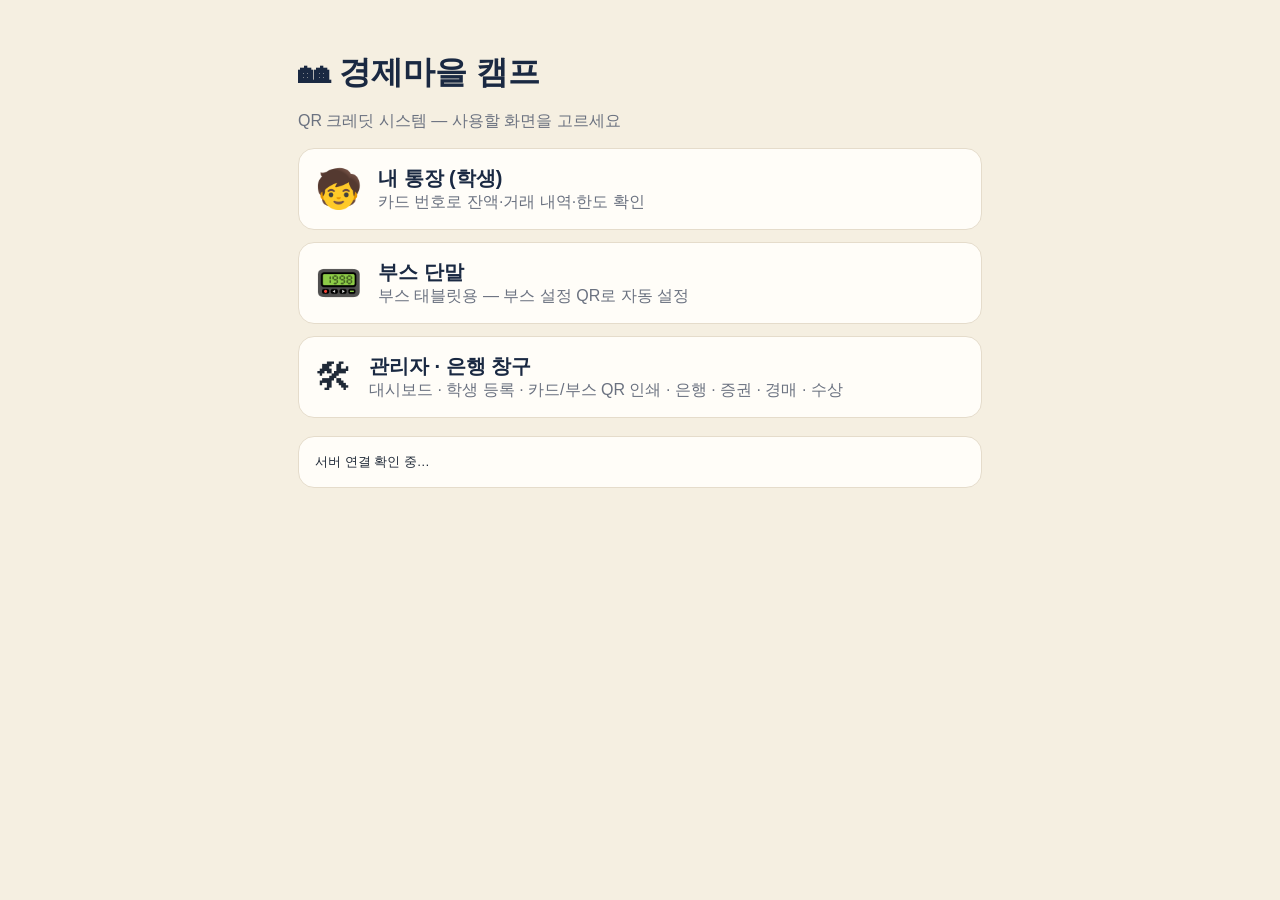
<file: index.html>
<!doctype html>
<html lang="ko">
<head>
<meta charset="utf-8">
<meta name="viewport" content="width=device-width, initial-scale=1">
<title>경제마을 캠프 시스템</title>
<link rel="stylesheet" href="common.css">
<style>
  body { max-width: 720px; margin: 0 auto; padding: 30px 18px; }
  h1 { color: var(--navy); margin-bottom: 4px; }
  .go { display: block; text-decoration: none; color: inherit; margin: 12px 0; }
  .go .card { display: flex; align-items: center; gap: 16px; } .go .ic { font-size: 38px; }
  .go b { font-size: 20px; color: var(--navy); display: block; }
  #st { margin-top: 18px; }
</style>
</head>
<body>
  <h1>🏘 경제마을 캠프</h1>
  <p class="muted">QR 크레딧 시스템 — 사용할 화면을 고르세요</p>
  <a class="go" href="me.html"><div class="card"><span class="ic">🧒</span><div><b>내 통장 (학생)</b><span class="muted">카드 번호로 잔액·거래 내역·한도 확인</span></div></div></a>
  <a class="go" href="booth.html"><div class="card"><span class="ic">📟</span><div><b>부스 단말</b><span class="muted">부스 태블릿용 — 부스 설정 QR로 자동 설정</span></div></div></a>
  <a class="go" href="admin.html"><div class="card"><span class="ic">🛠</span><div><b>관리자 · 은행 창구</b><span class="muted">대시보드 · 학생 등록 · 카드/부스 QR 인쇄 · 은행 · 증권 · 경매 · 수상</span></div></div></a>
  <div id="st" class="card small">서버 연결 확인 중…</div>
<script src="config.js"></script>
<script src="common.js"></script>
<script>
  Camp.api('ping', {}).then(r => {
    document.getElementById('st').innerHTML = r.ok ? '✅ 서버 연결 정상 — ' + Camp.esc(r.camp || '') : '❌ ' + Camp.esc(r.msg);
  });
</script>
</body>
</html>
</file>
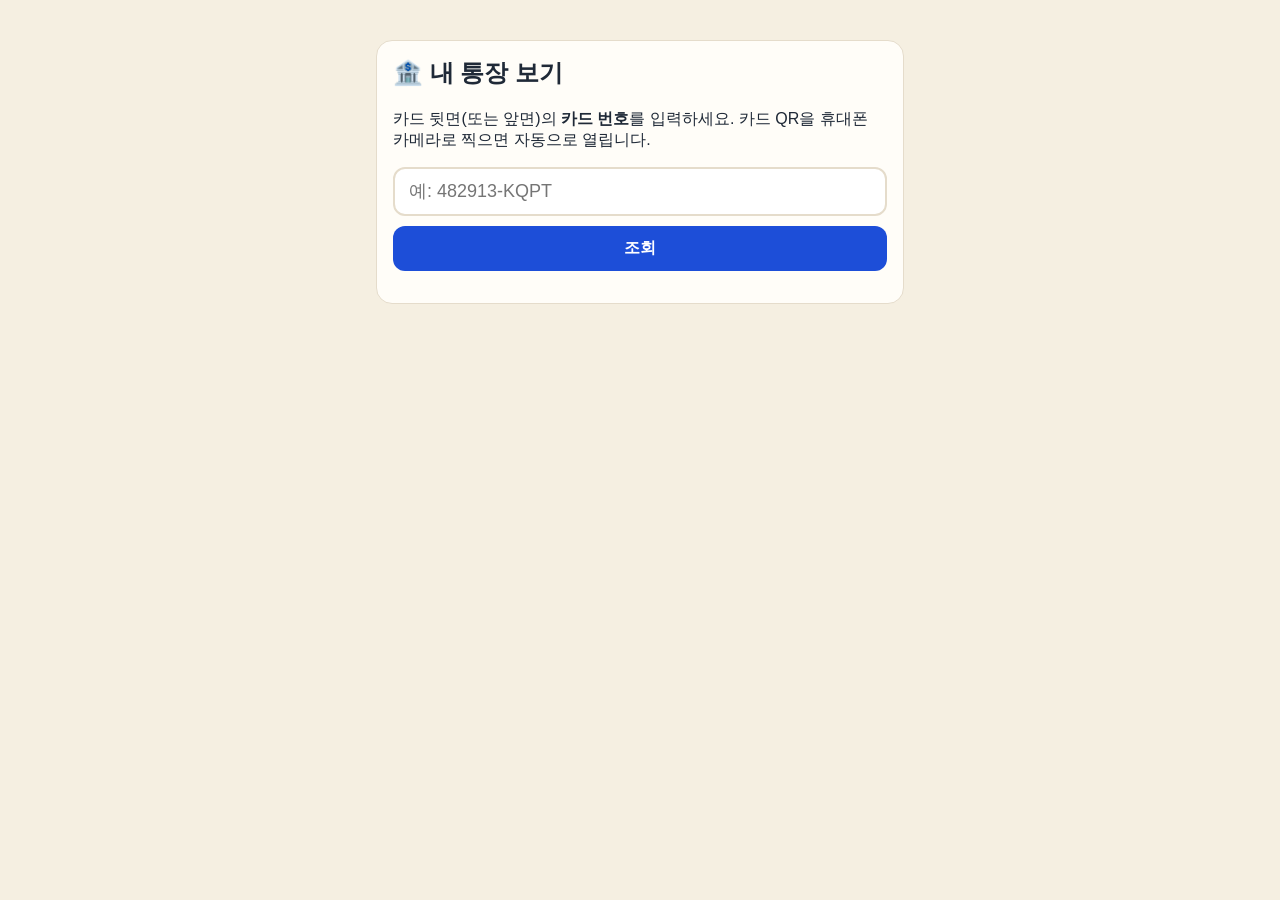
<file: me.html>
<!doctype html>
<html lang="ko">
<head>
<meta charset="utf-8">
<meta name="viewport" content="width=device-width, initial-scale=1">
<title>내 통장 — 경제마을 캠프</title>
<link rel="stylesheet" href="common.css">
<style>
  body { max-width: 560px; margin: 0 auto; padding-bottom: 40px; }
  .top { background: var(--navy); color: #fff; padding: 22px 20px 70px; border-radius: 0 0 28px 28px; }
  .top .camp { color: var(--gold); font-weight: 800; letter-spacing: 1px; font-size: 13px; }
  .top h1 { margin: 6px 0 0; font-size: 24px; }
  .top .meta { color: #cbd5e1; font-size: 14px; margin-top: 2px; }
  .balCard { margin: -52px 16px 0; background: #fff; border-radius: 20px; padding: 20px; box-shadow: 0 10px 30px rgba(26,41,66,.15); }
  .balCard .lbl { color: var(--muted); font-size: 14px; }
  .balCard .bal { font-size: 46px; font-weight: 900; color: var(--navy); line-height: 1.1; }
  .balCard .bal small { font-size: 20px; color: var(--muted); font-weight: 700; }
  .grid4 { display: grid; grid-template-columns: repeat(4, 1fr); gap: 6px; margin-top: 14px; }
  .grid4 div { background: var(--cream); border-radius: 12px; padding: 8px 4px; text-align: center; }
  .grid4 b { display: block; font-size: 18px; color: var(--navy); }
  .grid4 span { font-size: 11px; color: var(--muted); }
  .sec { margin: 18px 16px 0; }
  .sec h2 { font-size: 17px; color: var(--navy); margin: 0 0 8px; }
  .open { background: #fff7e0; border: 2px solid var(--gold); border-radius: 14px; padding: 12px 14px; font-weight: 700; }
  .tx { display: flex; align-items: center; gap: 10px; padding: 11px 4px; border-bottom: 1px solid var(--line); }
  .tx .ic { width: 38px; height: 38px; border-radius: 12px; display: flex; align-items: center; justify-content: center; font-size: 18px; background: var(--cream); flex: none; }
  .tx .d { flex: 1; min-width: 0; } .tx .d b { display: block; font-size: 15px; } .tx .d span { font-size: 12.5px; color: var(--muted); }
  .tx .amt { font-size: 18px; font-weight: 900; }
  .lim { display: flex; align-items: center; gap: 8px; padding: 7px 0; font-size: 14px; }
  .lim .bar { flex: 1; height: 8px; background: #e5e7eb; border-radius: 99px; overflow: hidden; }
  .lim .bar i { display: block; height: 100%; background: var(--green); }
  .lim .bar i.full { background: var(--red); }
  .rank { text-align: center; padding: 14px; background: linear-gradient(135deg, #1a2942, #1d4ed8); color: #fff; border-radius: 16px; }
  .rank b { font-size: 30px; color: var(--gold); }
  #login { margin: 40px 16px; }
  .tip { font-size: 13px; color: var(--muted); text-align: center; margin-top: 18px; }
</style>
</head>
<body>

<div id="login" class="card hidden">
  <h2 style="margin-top:0">🏦 내 통장 보기</h2>
  <p>카드 뒷면(또는 앞면)의 <b>카드 번호</b>를 입력하세요. 카드 QR을 휴대폰 카메라로 찍으면 자동으로 열립니다.</p>
  <input id="code" class="input" placeholder="예: 482913-KQPT" style="text-transform:uppercase" autocomplete="off">
  <button class="btn blue" style="width:100%;margin-top:10px" onclick="go()">조회</button>
  <p id="lmsg" class="minus"></p>
</div>

<div id="view" class="hidden">
  <div class="top">
    <div class="camp" id="camp">경제마을 캠프</div>
    <h1 id="nm"></h1>
    <div class="meta" id="mt"></div>
  </div>
  <div class="balCard">
    <div class="lbl">지금 쓸 수 있는 돈 (잔액)</div>
    <div class="bal"><span id="bal">0</span> <small>크레딧</small></div>
    <div class="grid4">
      <div><b id="dep">0</b><span>예금</span></div>
      <div><b id="stk">0</b><span>주식 평가액</span></div>
      <div><b id="loan" class="minus">0</b><span>갚을 대출</span></div>
      <div><b id="net">0</b><span>순자산</span></div>
    </div>
  </div>

  <div class="sec" id="openSec"></div>

  <div class="sec"><div class="rank">순자산 순위 <b id="rank">-</b> 위 <span id="total" class="small"></span>
    <div class="small" style="opacity:.85;margin-top:4px">순자산 = 잔액 + 예금 + 주식 평가액 − 대출</div></div></div>

  <div class="sec" id="holdSec"></div>

  <div class="sec card">
    <h2>📋 부스 이용 한도</h2>
    <div id="limits"></div>
  </div>

  <div class="sec card">
    <h2>🧾 거래 내역 <span class="small muted">(최근 60건)</span></h2>
    <div id="txs"></div>
  </div>
  <p class="tip">자동 새로고침 20초 · 내 카드를 다른 사람에게 보여주지 마세요<br>
  <a href="#" onclick="logout();return false">다른 카드로 보기</a></p>
</div>

<script src="config.js"></script>
<script src="common.js"></script>
<script>
const $ = (id) => document.getElementById(id);
let CODE = '';
const ICON = { GRANT: '🎁', START: '🎟', END: '🧩', REFUND: '↩️', CANCEL: '✖️', DEPOSIT: '🏦', WITHDRAW: '🏦', INTEREST: '💰', LOAN: '📄',
  REPAY: '✅', AUCTION: '🔨', SETTLE: '📈', ADJUST: '🛠', REISSUE: '🔁' };
const TYPE = { GRANT: '지급', START: '시작 선차감', END: '체험 결과', REFUND: '환불', CANCEL: '취소', DEPOSIT: '예금 입금', WITHDRAW: '예금 → 잔액',
  INTEREST: '예금 이자', LOAN: '대출', REPAY: '대출 상환', AUCTION: '경매 낙찰', SETTLE: '주식 정산', ADJUST: '운영 조정', REISSUE: '카드 재발급' };

function init() {
  const p = new URLSearchParams(location.search);
  CODE = p.get('c') || sessionStorage.getItem('myCode') || '';
  if (!CODE) { $('login').classList.remove('hidden'); return; }
  load();
  setInterval(load, 20000);
}
function go() {
  const v = $('code').value.trim();
  if (!Camp.sidOf(v)) { $('lmsg').textContent = '번호 형식을 확인하세요 (숫자 6자리-영문 4자리)'; return; }
  CODE = v; sessionStorage.setItem('myCode', v); $('login').classList.add('hidden'); load(); setInterval(load, 20000);
}
function logout() { sessionStorage.removeItem('myCode'); location.href = location.pathname; }

async function load() {
  const r = await Camp.api('me', { code: CODE });
  if (!r.ok) {
    if (r.net) return;   // 일시적 연결 오류는 무시(다음 새로고침에 재시도)
    $('view').classList.add('hidden'); $('login').classList.remove('hidden'); $('lmsg').textContent = r.msg; return;
  }
  sessionStorage.setItem('myCode', CODE);
  $('view').classList.remove('hidden');
  $('camp').textContent = r.camp || '경제마을 캠프';
  $('nm').textContent = r.student.name + ' 님의 통장';
  $('mt').textContent = [r.student.grade, r.student.cls ? r.student.cls + '반' : '', '카드 ' + r.student.sid].filter(x => x).join(' · ') +
    (r.student.entered ? '' : ' · 아직 입장 전');
  const s = r.summary;
  $('bal').textContent = s.balance; $('dep').textContent = s.deposit; $('stk').textContent = s.stockValue;
  $('loan').textContent = s.loan; $('net').textContent = s.net;
  $('rank').textContent = r.student.entered ? r.rank : '-'; $('total').textContent = r.total ? '/ ' + r.total + '명' : '';
  $('openSec').innerHTML = r.open ? '<div class="open">⏳ [' + Camp.esc(r.open.booth) + '] 체험 진행 중 — 끝나면 그 부스에서 카드를 다시 스캔하세요</div>' : '';
  $('holdSec').innerHTML = r.holdings.length ? '<div class="card"><h2>📈 보유 주식</h2>' + r.holdings.map(h =>
    '<div class="tx"><div class="ic">📈</div><div class="d"><b>' + Camp.esc(h.name) + '</b><span>산 금액 ' + h.cost + '</span></div><div class="amt">' + h.value +
    ' <span class="small ' + (h.value >= h.cost ? 'plus' : 'minus') + '">(' + Camp.fmt(h.value - h.cost) + ')</span></div></div>').join('') + '</div>' : '';
  $('limits').innerHTML = r.limits.map(l => {
    const max = l.maxSuccess || l.maxStart, used = l.maxSuccess ? l.success : l.starts;
    const pct = Math.min(100, Math.round(used / max * 100));
    return '<div class="lim"><span style="width:118px">' + Camp.esc(l.name) + '</span><span class="bar"><i class="' + (used >= max ? 'full' : '') + '" style="width:' + pct + '%"></i></span>' +
      '<span style="width:80px;text-align:right">' + (l.maxSuccess ? '획득 ' : '이용 ') + used + '/' + max + '</span></div>';
  }).join('');
  $('txs').innerHTML = r.tx.length ? r.tx.map(t =>
    '<div class="tx"><div class="ic">' + (ICON[t.type] || '•') + '</div><div class="d"><b>' + Camp.esc(t.booth) + '</b><span>' + Camp.hhmm(t.ts) + ' · ' +
    Camp.esc(TYPE[t.type] || t.type) + (t.note ? ' · ' + Camp.esc(t.note) : '') + '</span></div><div class="amt ' + (t.delta > 0 ? 'plus' : (t.delta < 0 ? 'minus' : 'muted')) + '">' +
    (t.delta ? Camp.fmt(t.delta) : '0') + '</div></div>').join('') : '<p class="muted">아직 거래가 없습니다</p>';
}
init();
</script>
</body>
</html>
</file>
<file: common.css>
/* 경제마을 캠프 — 공통 스타일 */
:root {
  --cream: #f5efe1; --paper: #fffdf8; --navy: #1a2942; --ink: #1f2937; --muted: #6b7280; --line: #e5dccb;
  --blue: #1d4ed8; --green: #15803d; --red: #b91c1c; --gold: #d4a017; --violet: #6d28d9; --teal: #0e7490; --orange: #c2410c;
}
* { box-sizing: border-box; }
html, body { margin: 0; }
body { font-family: 'Noto Sans KR', 'Apple SD Gothic Neo', 'Malgun Gothic', sans-serif; background: var(--cream); color: var(--ink);
  -webkit-tap-highlight-color: transparent; }
button { font-family: inherit; cursor: pointer; }
input, select, textarea { font-family: inherit; font-size: 16px; }
.btn { border: 0; border-radius: 12px; padding: 12px 18px; font-weight: 700; font-size: 16px; background: var(--navy); color: #fff; }
.btn:disabled { opacity: .4; cursor: default; }
.btn.blue { background: var(--blue); } .btn.green { background: var(--green); } .btn.red { background: var(--red); }
.btn.gold { background: var(--gold); color: #1a2942; } .btn.ghost { background: transparent; color: var(--navy); border: 2px solid var(--navy); }
.btn.gray { background: #9ca3af; } .btn.sm { padding: 7px 12px; font-size: 14px; border-radius: 9px; }
.card { background: var(--paper); border: 1px solid var(--line); border-radius: 16px; padding: 16px; }
.muted { color: var(--muted); } .small { font-size: 13px; }
.plus { color: var(--green); font-weight: 800; } .minus { color: var(--red); font-weight: 800; }
.tag { display: inline-block; padding: 2px 9px; border-radius: 999px; font-size: 12px; font-weight: 700; background: #e5e7eb; color: #374151; }
.g-금융 { background: #dbeafe; color: #1d4ed8; } .g-소비 { background: #ffedd5; color: #c2410c; } .g-노동 { background: #dcfce7; color: #15803d; }
.g-리스크 { background: #fee2e2; color: #b91c1c; } .g-시장 { background: #ede9fe; color: #6d28d9; } .g-입장, .g-조회 { background: #cffafe; color: #0e7490; }
.input { width: 100%; padding: 12px 14px; border: 2px solid var(--line); border-radius: 12px; background: #fff; font-size: 18px; }
.input:focus { outline: none; border-color: var(--blue); }
.row { display: flex; gap: 10px; align-items: center; }
.grow { flex: 1; }
.hidden { display: none !important; }
table.t { width: 100%; border-collapse: collapse; font-size: 14px; }
table.t th { text-align: left; background: var(--navy); color: #fff; padding: 8px; font-weight: 600; position: sticky; top: 0; }
table.t td { padding: 7px 8px; border-bottom: 1px solid var(--line); vertical-align: top; }
table.t tr:hover td { background: #faf6ec; }
.toast { position: fixed; left: 50%; bottom: 28px; transform: translateX(-50%); background: var(--navy); color: #fff; padding: 12px 20px;
  border-radius: 12px; font-weight: 700; z-index: 999; box-shadow: 0 8px 30px rgba(0,0,0,.25); max-width: 90vw; }
.toast.err { background: var(--red); } .toast.ok { background: var(--green); }
</file>
